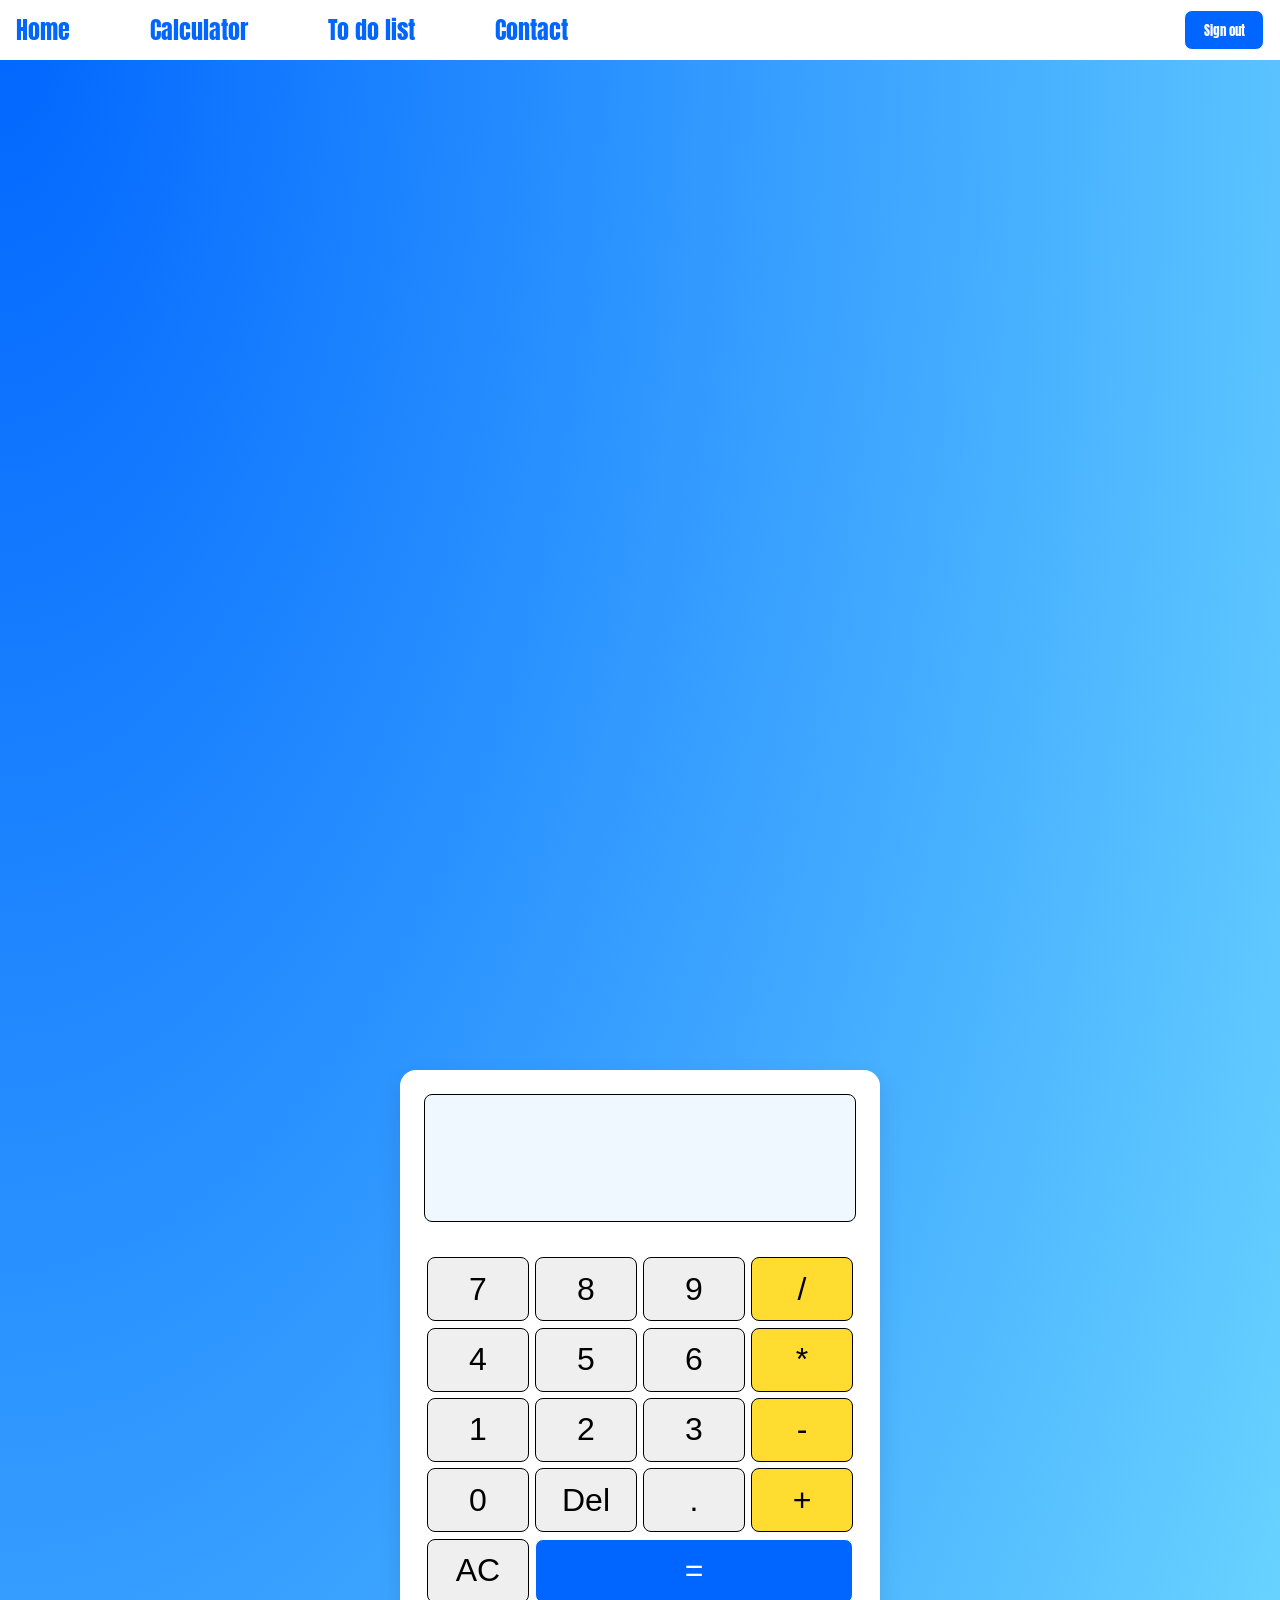
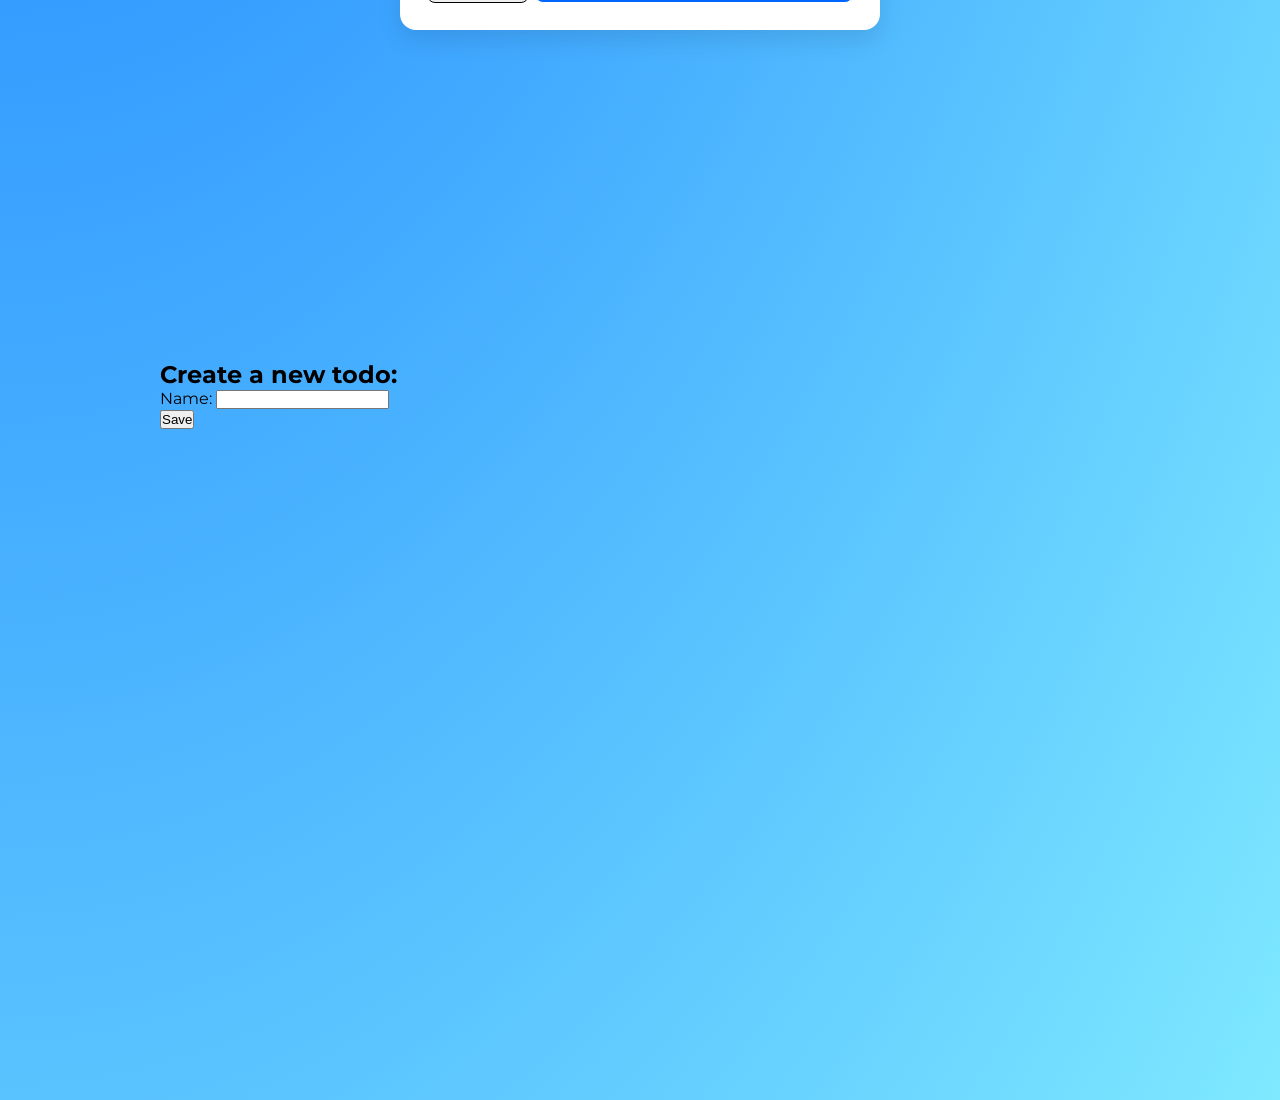
<file: index.html>
<!DOCTYPE html>
<html lang="en">
<head>
    <meta charset="UTF-8">
    <meta name="viewport" content="width=device-width, initial-scale=1.0">
    <title>Home page</title>
    <link rel="stylesheet" href="./assets/style.css">
    <link rel="stylesheet" href="./assets/responsive.css">
</head>
<body>
    <div class="navbar">
        <div class="nav">
            <a href="#home">Home</a>
            <a href="#calculator">Calculator</a>
            <a href="#toDoList">To do list</a>
            <a href="#contact">Contact</a>
        </div>

        <section class="logOut" id="logOut">
            <button type="submit" id="btnShowLogOut">Sign out</button>
        </section>
    </div>

    <section id="home">
        
    </section>

    <section class="calculator" id="calculator">
        <div class="container">
            <input type="text" class="display" id="display" disabled>
            <div class="btn">              
                <button onclick="calc.appendNumber('7')" class="btn-number">7</button>
                <button onclick="calc.appendNumber('8')" class="btn-number">8</button>
                <button onclick="calc.appendNumber('9')" class="btn-number">9</button>
                <button onclick="calc.appendOperator('/')" class="btn-operation">/</button>
                <button onclick="calc.appendNumber('4')" class="btn-number">4</button>
                <button onclick="calc.appendNumber('5')" class="btn-number">5</button>
                <button onclick="calc.appendNumber('6')" class="btn-number">6</button>
                <button onclick="calc.appendOperator('*')" class="btn-operation">*</button>
                <button onclick="calc.appendNumber('1')" class="btn-number">1</button>
                <button onclick="calc.appendNumber('2')" class="btn-number">2</button>
                <button onclick="calc.appendNumber('3')" class="btn-number">3</button>
                <button onclick="calc.appendOperator('-')" class="btn-operation">-</button>
                <button onclick="calc.appendNumber('0')" class="btn-number">0</button>
                <button onclick="calc.deleteDisplay()" class="btn-delete">Del</button>
                <button onclick="calc.appendNumber('.')" class="btn-number">.</button> 
                <button onclick="calc.appendOperator('+')" class="btn-operation">+</button>
                <button onclick="calc.clearDisplay()" class="btn-clear">AC</button>
                <button onclick="calc.calculate()" class="btn-calculate">=</button>
            </div>
        </div>
    </section>

    <section id="toDoList">
        <div class="container1">
            <h1>Create a new todo:</h1>
            <div>
                <label>Name:</label>
                <input type="text" id="name">
            </div>
            <div>
                <button id="btnSave">Save</button>
            </div>
        </div>

    </section>

    <script src="https://code.jquery.com/jquery-3.7.1.min.js"></script>
    <script src="./js/login.js"></script>
    <script src="./js/calculate.js"></script>
    <script src="./js/toDoList.js"></script>
</body>
</html>
</file>
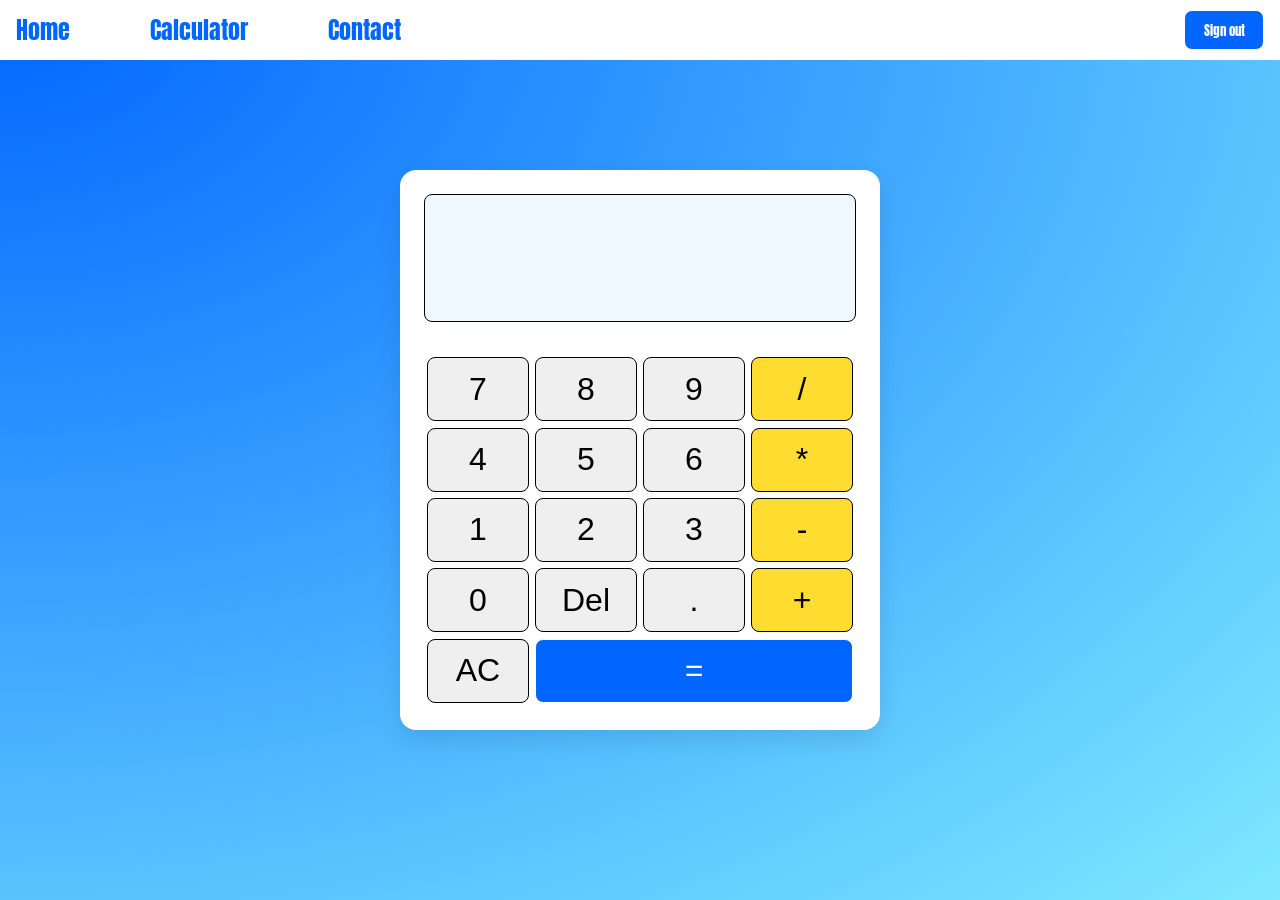
<file: pages/index.html>
<!DOCTYPE html>
<html lang="en">
<head>
    <meta charset="UTF-8">
    <meta name="viewport" content="width=device-width, initial-scale=1.0">
    <title>Home page</title>
    <link rel="stylesheet" href="/assets/style.css">
    <link rel="stylesheet" href="/assets/resposive.css">

</head>
<body>
    <div class="navbar">
        <div class="nav">
            <a href="#home">Home</a>
            <a href="#calculator">Calculator</a>
            <a href="#contact">Contact</a>
        </div>

        <section class="logOut" id="logOut">
            <button type="submit" id="btnShowLogOut">Sign out</button>
        </section>
    </div>

    <section class="calculator" id="calculator">
        <div class="container">
            <input type="text" class="display" id="display" disabled>
            <div class="btn">              
                <button onclick="calc.appendNumber('7')" class="btn-number">7</button>
                <button onclick="calc.appendNumber('8')" class="btn-number">8</button>
                <button onclick="calc.appendNumber('9')" class="btn-number">9</button>
                <button onclick="calc.appendOperator('/')" class="btn-operation">/</button>
                <button onclick="calc.appendNumber('4')" class="btn-number">4</button>
                <button onclick="calc.appendNumber('5')" class="btn-number">5</button>
                <button onclick="calc.appendNumber('6')" class="btn-number">6</button>
                <button onclick="calc.appendOperator('*')" class="btn-operation">*</button>
                <button onclick="calc.appendNumber('1')" class="btn-number">1</button>
                <button onclick="calc.appendNumber('2')" class="btn-number">2</button>
                <button onclick="calc.appendNumber('3')" class="btn-number">3</button>
                <button onclick="calc.appendOperator('-')" class="btn-operation">-</button>
                <button onclick="calc.appendNumber('0')" class="btn-number">0</button>
                <button onclick="calc.deleteDisplay()" class="btn-delete">Del</button>
                <button onclick="calc.appendNumber('.')" class="btn-number">.</button> 
                <button onclick="calc.appendOperator('+')" class="btn-operation">+</button>
                <button onclick="calc.clearDisplay()" class="btn-clear">AC</button>
                <button onclick="calc.calculate()" class="btn-calculate">=</button>
            </div>
        </div>
    </section>

    <script src="https://code.jquery.com/jquery-3.7.1.min.js"></script>
    <script src="/js/login.js"></script>
    <script src="/js/calculate.js"></script>
</body>
</html>
</file>
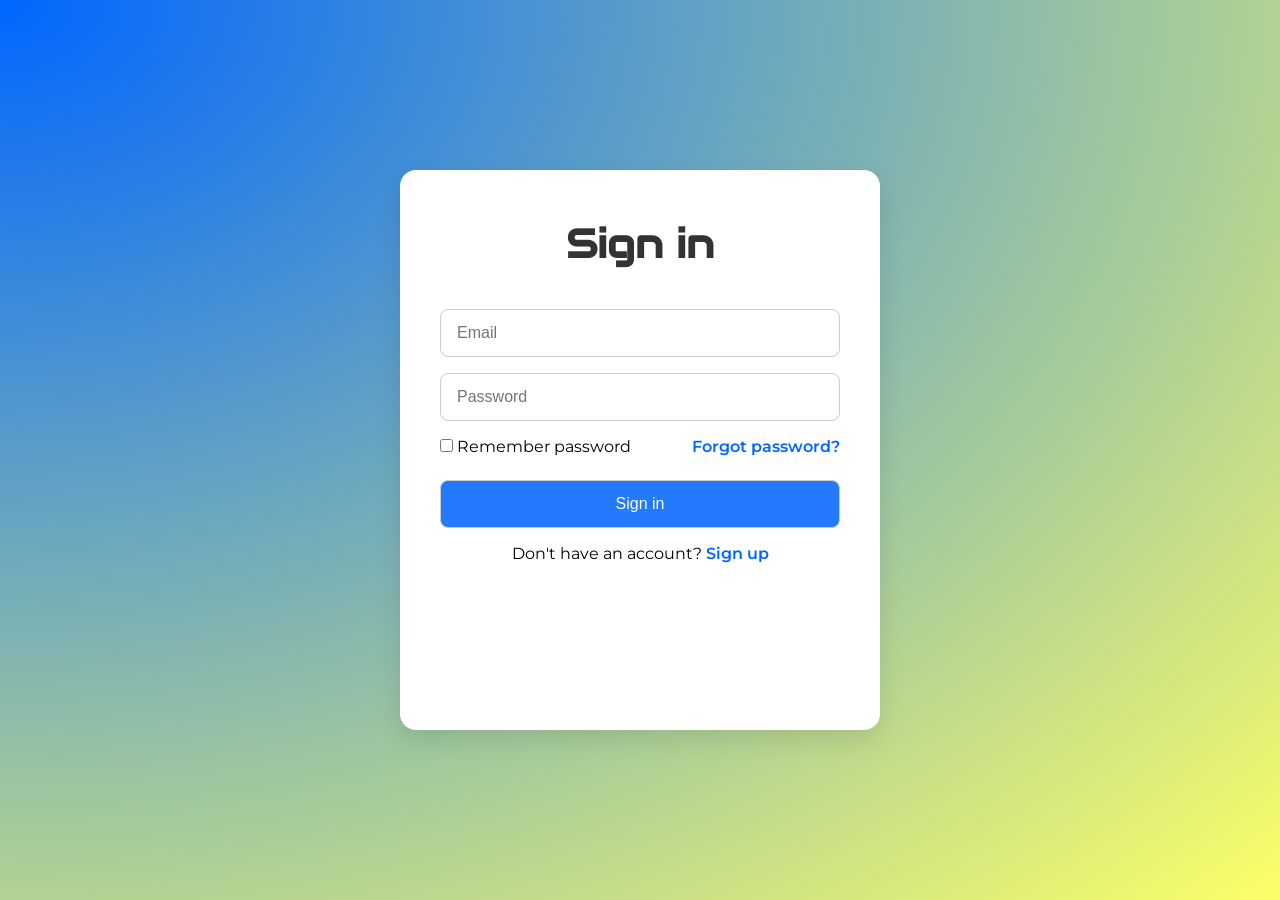
<file: login.html>
<!DOCTYPE html>
<html lang="en">
<head>
    <meta charset="UTF-8">
    <meta name="viewport" content="width=device-width, initial-scale=1.0">
    <title>Login page</title>
    <link rel="stylesheet" href="./assets/login.css">
</head>

<body>
    <div class="container">
        <div class="login-container" id="loginBox">
            <div class="form-login">
                <h1>Sign in</h1>
                <form id="loginForm">
                    <div class="input-group">
                        <input type="email" placeholder="Email" id="loginEmail">
                        <small id="loginErrorEmail" style="color:red;"></small>
                    </div>

                    <div class="input-group">
                        <input type="password" placeholder="Password" id="loginPassword">
                        <small id="errorPassword" style="color:red;"></small>
                        <div class="re-pass-block">
                            <label>
                                <input type="checkbox"> Remember password
                            </label>
                            <p class="forgot-pass">
                                <a href="#" class="pass">Forgot password?</a>
                            </p>
                        </div>
                    </div>
                        
                    <div>
                        <button type="submit" id="btnLogin">Sign in</button>
                    </div>
                </form>
            </div>

            <p class="toggle">Don't have an account?
                <a href="#" id="btnShowRegister">Sign up</a>
            </p>
        </div>

        <div class="register-container" id="registerBox" style="display: none;">
            <div class="form-register">
                <h1>Sign up</h1>
                <form id="registerForm">
                    <div class="input-group">
                        <input type="text" placeholder="Name" id="registerName">
                        <small id="registerErrorNameForm" style="color:red;"></small>
                    </div>
                    <div class="input-group">
                        <input type="email" placeholder="Email" id="registerMail">
                        <small id="registerErrorEmailForm" style="color:red;"></small>
                        <small id="registerErrorEmail" style="color:red;"></small>
                    </div>
                    <div class="input-group">
                        <input type="password" placeholder="Password" id="registerPassword">
                        <small id="registerErrorPassword" style="color:red;"></small>
                    </div>
                    <div class="input-group">
                        <input type="password" placeholder="Confirm password" id="registerConfirmPassword">
                        <small id="registerErrorConfirmPassword" style="color:red;"></small>
                    </div>
                    <div class="btn-block">
                        <button type="submit" class="btn">Sign up</button>
                    </div>
                </form>
            </div>
            <p class="toggle">Already have an account?
                <a href="#" id="btnShowLogin">Sign in</a>
            </p>
        </div>
    </div>
    <script src="https://code.jquery.com/jquery-3.7.1.min.js"></script>
    <script src="./js/login.js"></script>
</body>
</html>
</file>
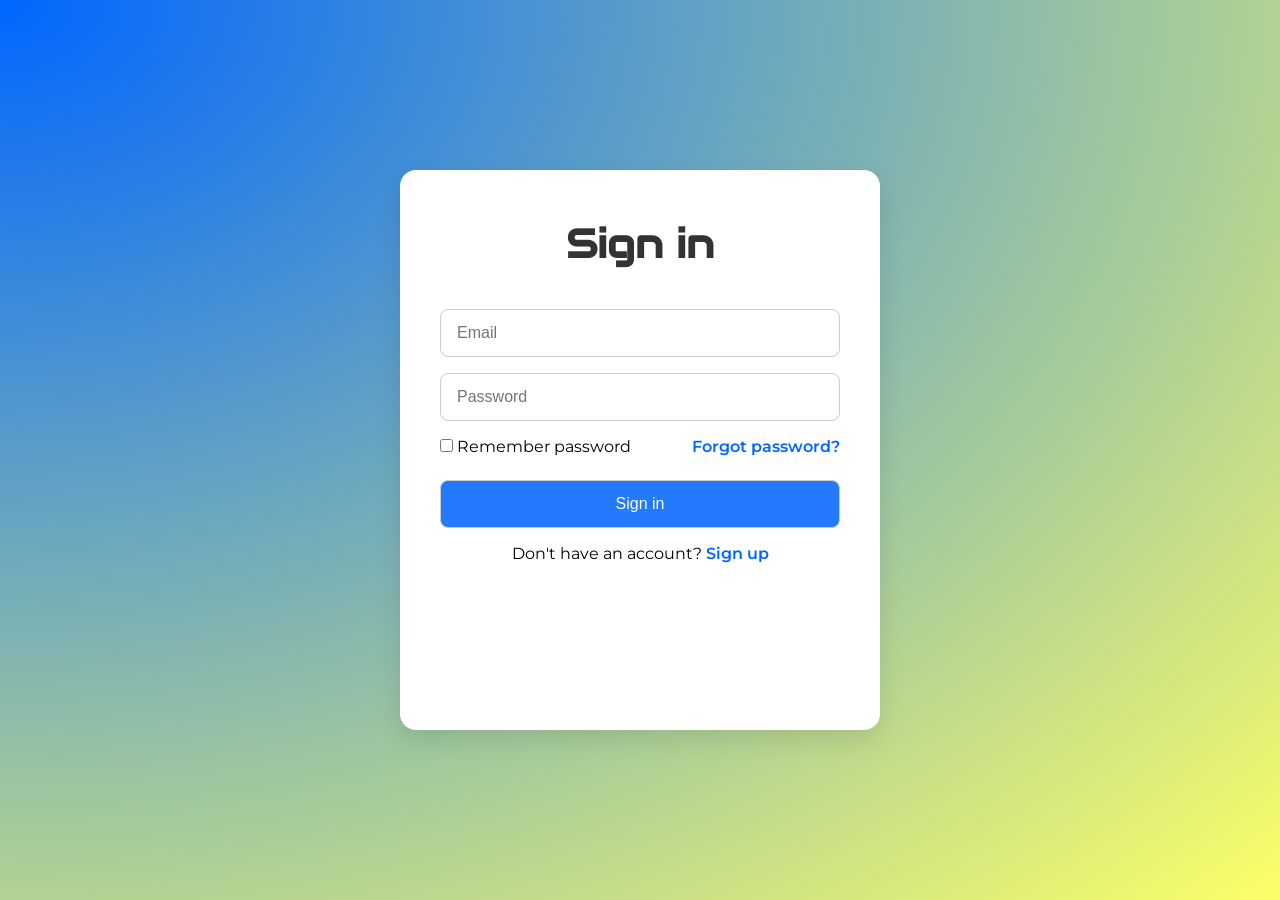
<file: pages/login.html>
<!DOCTYPE html>
<html lang="en">
<head>
    <meta charset="UTF-8">
    <meta name="viewport" content="width=device-width, initial-scale=1.0">
    <title>Login page</title>
    <link rel="stylesheet" href="../assets/login.css">
</head>

<body>
    <div class="container">
        <div class="login-container" id="loginBox">
            <div class="form-login">
                <h1>Sign in</h1>
                <form id="loginForm">
                    <div class="input-group">
                        <input type="email" placeholder="Email" id="loginEmail" required>
                    </div>

                    <div class="input-group">
                        <input type="password" placeholder="Password" id="loginPassword" required>
                        <div class="re-pass-block">
                            <label>
                                <input type="checkbox"> Remember password
                            </label>
                            <p class="forgot-pass">
                                <a href="#" class="pass">Forgot password?</a>
                            </p>
                        </div>
                    </div>
                        
                    <div>
                        <button type="submit" id="btnLogin">Sign in</button>
                    </div>
                </form>
            </div>

            <p class="toggle">Don't have an account?
                <a href="#" id="btnShowRegister">Sign up</a>
            </p>
        </div>

        <div class="register-container" id="registerBox" style="display: none;">
            <div class="form-register">
                <h1>Sign up</h1>
                <form id="registerForm">
                    <div class="input-group">
                        <input type="text" placeholder="Name" id="registerName">
                    </div>
                    <div class="input-group">
                        <input type="email" placeholder="Email" id="registerMail" required>
                    </div>
                    <div class="input-group">
                        <input type="password" placeholder="Password" id="registerPassword" required>
                    </div>
                    <div class="input-group">
                        <input type="password" placeholder="Confirm password" id="registerConfirmPassword" required>
                    </div>
                    <div class="btn-block">
                        <button type="submit" class="btn">Sign up</button>
                    </div>
                </form>
            </div>
            <p class="toggle">Already have an account?
                <a href="#" id="btnShowLogin">Sign in</a>
            </p>
        </div>
    </div>
    <script src="https://code.jquery.com/jquery-3.7.1.min.js"></script>
    <script src="../js/login.js"></script>
</body>
</html>
</file>
<file: assets/style.css>
@import url('https://fonts.googleapis.com/css2?family=Anton&display=swap');
@import url('https://fonts.googleapis.com/css2?family=Montserrat:ital,wght@0,100..900;1,100..900&display=swap');
@import url('https://fonts.googleapis.com/css2?family=Audiowide&display=swap');

* {
    margin: 0;
    padding: 0;
    box-sizing: border-box;
}

body {
    background-image: radial-gradient(at top left, #0066ff, #7ee9ff);
    font-family: 'Montserrat', sans-serif;
}

#home,
#calculator,
#toDoList,
#contact {
    min-height: 100vh;
}

a {
    text-decoration: none;
    font-size: 1.5rem;
    color:#0066ff;
}

.navbar {
    display: flex;
    justify-content: space-between; 
    align-items: center;            
    background-color: white;
    padding: 0 1rem;                
    height: 60px;
    position: fixed;   
    top: 0;           
    left: 0;
    width: 100%;    
    z-index: 1000;
}

.nav {
    display: flex;
    gap: 5rem;
    font-family: 'Anton';
}

.logOut button {
    background-color: #0066ff;
    color: white;
    height: 2.5rem;
    width: 5rem;
    border: 1px solid;
    border-radius: 0.5rem;
    font-family: 'Anton';
}

.calculator {
    display: flex;
    justify-content: center;
    align-items: center;
    height: 90vh;
}

.container {
    background-color: white;
    width: 30rem; 
    height: 35rem;
    padding: 1.5rem; 
    border-radius: 1rem;  
    box-shadow: 0 10px 25px rgba(0, 0, 0, 0.1); 
}

.display {
    width: 100%;
    height: 8rem;
    border: 1px solid black;
    border-radius: 0.5rem;
    margin-bottom: 2rem;
    font-size: 2rem;
    padding: 0.5rem;
    color:#000000;
    background-color: aliceblue;
}

.btn {
    display: grid;
    grid-template-columns: repeat(4, 1fr);
    width: 100%;
}

.btn button {
    height: 4rem;
    border: 1px solid;
    border-radius: 0.5rem;
    margin: 0.2rem;
    font-size: 2rem;
}

.btn-operation {
    background-color:#ffdc2f;
}

.btn-calculate {
    grid-column: span 3;
    background-color: #0066ff;
    color: white;
}

.btn button:hover {
    border: 2px solid;
}

.container1 {
    padding: 10rem;
}
</file>
<file: assets/responsive.css>
@media (max-width: 740px) {
    #home,
    #calculator,
    #contact {
        min-height: 100vh;
    }

    a {
        font-size: 1rem;
    }

    .nav {
        gap: 2rem;
    }

    .container {
        width: 23rem; 
        height: auto;
        padding: 1rem; 
    }

    .display,
    .btn button {
        font-size: 1.5rem;
    }
}
</file>
<file: assets/resposive.css>
@media (max-width: 740px) {
    #home,
    #calculator,
    #contact {
        min-height: 100vh;
    }

    a {
        font-size: 1rem;
    }

    .nav {
        gap: 2rem;
    }

    .container {
        width: 23rem; 
        height: 35rem;
        padding: 1rem; 
    }

    .display,
    .btn button {
        font-size: 1.5rem;
    }
}
</file>
<file: assets/login.css>
@import url('https://fonts.googleapis.com/css2?family=Anton&display=swap');
@import url('https://fonts.googleapis.com/css2?family=Montserrat:ital,wght@0,100..900;1,100..900&display=swap');
@import url('https://fonts.googleapis.com/css2?family=Audiowide&display=swap');

* {
    margin: 0;
    padding: 0;
    box-sizing: border-box;
}

body {
    background-image: radial-gradient(at top left, #0066ff, #fcff66);
    min-height: 100vh;
    display: flex;
    justify-content: center;
    align-items: center;
    font-family: 'Montserrat', sans-serif;
}

.container {
    background-color: white;
    width: 30rem; 
    height: 35rem;
    padding: 3rem 2.5rem; 
    border-radius: 1rem;  
    box-shadow: 0 10px 25px rgba(0, 0, 0, 0.1); 
    text-align: center;
}

h1 {
    font-size: 2.5rem; 
    margin-bottom: 2rem; 
    color: #333;
    font-family: 'Audiowide';
}

p, a {
    font-size: 1rem;
    text-decoration: none;
}

a {
    color:#0066ff;
    font-weight: 600;
}
.input-group {
    padding: 0.5rem 0;
    text-align: left; 
}

input[type="text"],
input[type="email"],
input[type="password"],
button {
    width: 100%; 
    height: 3rem;
    padding: 0 1rem;
    border: 1px solid #ccc;
    border-radius: 0.5rem;
    outline: none;
    font-size: 1rem;
}

input:focus {
    border-color: #6ca7ff;
}

.re-pass-block {
    display: flex;
    justify-content: space-between; 
    align-items: center;
    padding: 1rem 0;
}

button {
    background-color: #237afd;
    color: white;
}

.btn-block {
    padding: 0.5rem 0;
}

.toggle {
    padding: 1rem 0;
}


@media (max-width: 740px) {
    .container {
        background-color: white;
        width: 23rem; 
        height: 30rem;
        padding: 2rem 1.2rem; 
        border-radius: 1rem;  
    }

    h1 {
        font-size: 2rem; 
        margin-bottom: 1.5rem;
    }

    p, a, label {
        font-size: 0.9rem;
        text-decoration: none;
    }

    a {
        color:#0066ff;
        font-weight: 500;
    }
    
    .input-group {
        padding: 0.2rem 0;
        text-align: left; 
    }

    .btn-block {
        padding: 0.2rem 0;
    }
}
</file>
